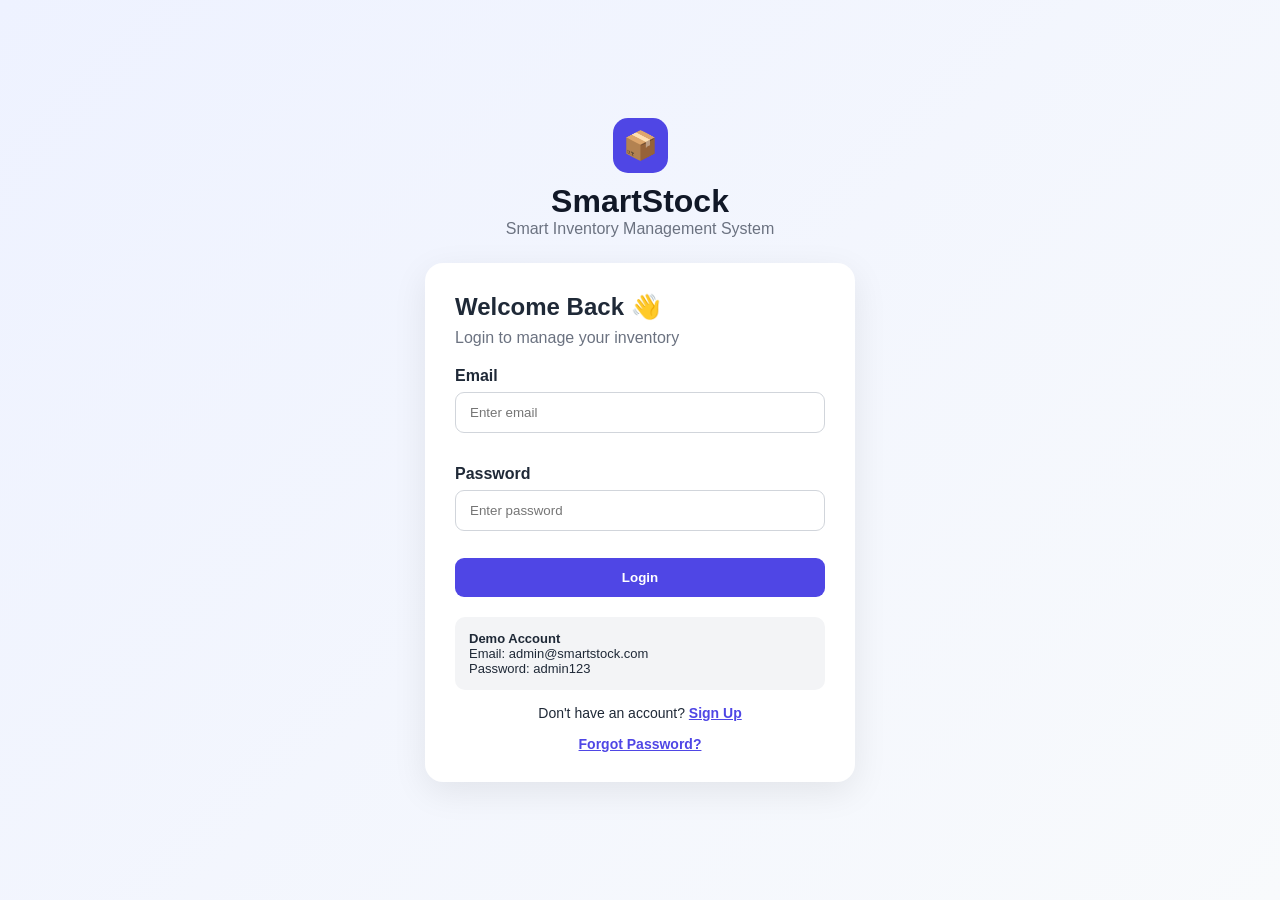
<file: index.html>
<!DOCTYPE html>
<html lang="en">
<head>
    <meta charset="UTF-8">
    <meta name="viewport" content="width=device-width, initial-scale=1.0">
    <title>SmartStock - Login</title>
    <link rel="stylesheet" href="style.css">
</head>
<body class="login-page">

<div class="login-container">
    <div class="brand">
        <div class="brand-icon">📦</div>
        <h1>SmartStock</h1>
        <p>Smart Inventory Management System</p>
    </div>

    <div class="login-card">
        <h2>Welcome Back 👋</h2>
        <p class="muted">Login to manage your inventory</p>

        <form id="loginForm">
            <label>Email</label>
            <input type="email" id="loginEmail"
                   placeholder="Enter email" required>

            <label>Password</label>
            <input type="password" id="loginPassword"
                   placeholder="Enter password" required>

            <button type="submit" class="primary-btn">
                Login
            </button>
        </form>

        <div class="demo-box">
            <strong>Demo Account</strong>
            <p>Email: admin@smartstock.com</p>
            <p>Password: admin123</p>
        </div>

        <p class="switch">
            Don't have an account?
            <a href="#" onclick="showSignup()">Sign Up</a>
        </p>

        <p class="switch">
            <a href="#" onclick="showReset()">Forgot Password?</a>
        </p>
    </div>
</div>

<!-- Signup Modal -->
<div class="modal" id="signupModal">
    <div class="modal-box">
        <span class="close" onclick="closeModal('signupModal')">×</span>
        <h2>Create Account</h2>

        <input type="text" id="signupName" placeholder="Full Name">
        <input type="email" id="signupEmail" placeholder="Email">
        <input type="password" id="signupPassword" placeholder="Password">

        <select id="signupRole">
            <option>Inventory Manager</option>
            <option>Warehouse Staff</option>
        </select>

        <button class="primary-btn" onclick="signup()">
            Create Account
        </button>
    </div>
</div>

<!-- Reset Password Modal -->
<div class="modal" id="resetModal">
    <div class="modal-box">
        <span class="close" onclick="closeModal('resetModal')">×</span>
        <h2>Reset Password</h2>

        <input type="email" id="resetEmail"
               placeholder="Enter registered email">

        <button class="primary-btn" onclick="sendOTP()">
            Send OTP
        </button>

        <input type="text" id="otp"
               placeholder="Enter OTP">

        <input type="password" id="newPassword"
               placeholder="New Password">

        <button class="secondary-btn" onclick="resetPassword()">
            Reset Password
        </button>
    </div>
</div>

<script src="script.js"></script>
</body>
</html>
</file>
<file: style.css>
* {
    margin: 0;
    padding: 0;
    box-sizing: border-box;
    font-family: Arial, sans-serif;
}

body {
    background: #f5f7fb;
    color: #1f2937;
}

/* LOGIN */

.login-page {
    min-height: 100vh;
    display: flex;
    justify-content: center;
    align-items: center;
    background: linear-gradient(135deg, #eef2ff, #f8fafc);
}

.login-container {
    width: 430px;
}

.brand {
    text-align: center;
    margin-bottom: 25px;
}

.brand-icon {
    width: 55px;
    height: 55px;
    background: #4f46e5;
    color: white;
    border-radius: 15px;
    display: flex;
    align-items: center;
    justify-content: center;
    margin: auto;
    font-size: 28px;
}

.brand h1 {
    margin-top: 10px;
    color: #111827;
}

.brand p,
.muted {
    color: #6b7280;
}

.login-card,
.modal-box,
.profile-card {
    background: white;
    padding: 30px;
    border-radius: 18px;
    box-shadow: 0 10px 35px rgba(0,0,0,.08);
}

.login-card h2 {
    margin-bottom: 8px;
}

label {
    display: block;
    margin-top: 20px;
    margin-bottom: 7px;
    font-weight: 600;
}

input,
select {
    width: 100%;
    padding: 12px 14px;
    border: 1px solid #d1d5db;
    border-radius: 9px;
    outline: none;
    margin-bottom: 12px;
    background: white;
}

input:focus,
select:focus {
    border-color: #4f46e5;
}

.primary-btn,
.secondary-btn {
    border: none;
    padding: 12px 18px;
    border-radius: 9px;
    cursor: pointer;
    font-weight: 600;
}

.primary-btn {
    background: #4f46e5;
    color: white;
}

.secondary-btn {
    background: #eef2ff;
    color: #4f46e5;
}

.primary-btn:hover {
    background: #4338ca;
}

.login-card .primary-btn {
    width: 100%;
    margin-top: 15px;
}

.demo-box {
    background: #f3f4f6;
    padding: 14px;
    border-radius: 10px;
    margin-top: 20px;
    font-size: 13px;
}

.switch {
    text-align: center;
    margin-top: 15px;
    font-size: 14px;
}

.switch a {
    color: #4f46e5;
    font-weight: bold;
}

/* APP */

.app {
    display: flex;
    min-height: 100vh;
}

/* SIDEBAR */

.sidebar {
    width: 245px;
    background: #111827;
    color: white;
    padding: 22px 15px;
    position: fixed;
    height: 100vh;
    display: flex;
    flex-direction: column;
}

.logo {
    display: flex;
    gap: 12px;
    align-items: center;
    padding: 5px 10px 30px;
}

.logo .brand-icon {
    width: 43px;
    height: 43px;
    font-size: 22px;
}

.logo h2 {
    font-size: 18px;
}

.logo small {
    color: #9ca3af;
}

nav {
    display: flex;
    flex-direction: column;
    gap: 5px;
}

.nav-link {
    padding: 12px;
    border-radius: 9px;
    cursor: pointer;
    color: #d1d5db;
    text-decoration: none;
    display: block;
}

.nav-link:hover,
.nav-link.active {
    background: #4f46e5;
    color: white;
}

.sidebar-bottom {
    margin-top: auto;
}

/* MAIN */

.main {
    margin-left: 245px;
    width: calc(100% - 245px);
    padding: 25px 30px;
}

.topbar {
    display: flex;
    justify-content: space-between;
    align-items: center;
    margin-bottom: 25px;
}

.topbar h2 {
    margin-bottom: 5px;
}

.topbar p {
    color: #6b7280;
    font-size: 14px;
}

.user-info {
    display: flex;
    align-items: center;
    gap: 10px;
}

.user-info small {
    display: block;
    color: #6b7280;
}

.avatar {
    width: 40px;
    height: 40px;
    background: #4f46e5;
    color: white;
    border-radius: 50%;
    display: flex;
    align-items: center;
    justify-content: center;
    font-weight: bold;
}

.notification {
    position: relative;
    font-size: 20px;
    cursor: pointer;
    margin-right: 15px;
}

.notification span {
    position: absolute;
    top: -8px;
    right: -8px;
    background: #ef4444;
    color: white;
    font-size: 10px;
    width: 17px;
    height: 17px;
    border-radius: 50%;
    display: flex;
    align-items: center;
    justify-content: center;
}

/* SECTIONS */

.section {
    display: none;
}

.active-section {
    display: block;
}

.welcome {
    background: linear-gradient(135deg, #4f46e5, #7c3aed);
    color: white;
    padding: 25px;
    border-radius: 18px;
    display: flex;
    justify-content: space-between;
    align-items: center;
    margin-bottom: 25px;
}

.welcome p {
    margin-top: 7px;
    opacity: .85;
}

.welcome .primary-btn {
    background: white;
    color: #4f46e5;
}

/* STATS */

.stats {
    display: grid;
    grid-template-columns: repeat(4, 1fr);
    gap: 18px;
}

.stat-card {
    background: white;
    padding: 20px;
    border-radius: 15px;
    display: flex;
    align-items: center;
    gap: 15px;
    box-shadow: 0 4px 15px rgba(0,0,0,.04);
}

.stat-card p {
    color: #6b7280;
    font-size: 13px;
}

.stat-card h2 {
    margin-top: 5px;
}

.stat-icon {
    width: 48px;
    height: 48px;
    border-radius: 12px;
    display: flex;
    align-items: center;
    justify-content: center;
    font-size: 22px;
}

.blue {
    background: #dbeafe;
}

.orange {
    background: #fef3c7;
}

.green {
    background: #dcfce7;
}

.red {
    background: #fee2e2;
}

/* QUICK ACTIONS */

.section-header {
    display: flex;
    justify-content: space-between;
    align-items: center;
    margin: 30px 0 18px;
}

.quick-actions {
    display: grid;
    grid-template-columns: repeat(5, 1fr);
    gap: 15px;
}

.quick-actions button {
    background: white;
    border: 1px solid #e5e7eb;
    padding: 18px;
    border-radius: 12px;
    cursor: pointer;
    font-weight: 600;
}

.quick-actions button:hover {
    border-color: #4f46e5;
    color: #4f46e5;
}

/* DASHBOARD GRID */

.dashboard-grid {
    display: grid;
    grid-template-columns: 1fr 1fr;
    gap: 20px;
    margin-top: 25px;
}

.panel {
    background: white;
    padding: 20px;
    border-radius: 15px;
}

.panel-header {
    display: flex;
    justify-content: space-between;
    margin-bottom: 15px;
}

.panel-header button {
    background: none;
    border: none;
    color: #4f46e5;
    cursor: pointer;
}

/* FILTER */

.filters {
    display: flex;
    gap: 12px;
    margin-bottom: 20px;
}

.filters input {
    max-width: 350px;
    margin: 0;
}

.filters select {
    width: 200px;
    margin: 0;
}

/* TABLE */

.table-container {
    background: white;
    border-radius: 15px;
    overflow-x: auto;
    box-shadow: 0 3px 12px rgba(0,0,0,.04);
}

table {
    width: 100%;
    border-collapse: collapse;
}

th,
td {
    padding: 15px;
    text-align: left;
    border-bottom: 1px solid #eee;
    white-space: nowrap;
}

th {
    color: #6b7280;
    font-size: 13px;
    background: #fafafa;
}

td {
    font-size: 14px;
}

.status {
    padding: 5px 9px;
    border-radius: 20px;
    font-size: 11px;
    font-weight: bold;
}

.available {
    background: #dcfce7;
    color: #15803d;
}

.low {
    background: #fef3c7;
    color: #b45309;
}

.out {
    background: #fee2e2;
    color: #b91c1c;
}

/* WAREHOUSE */

.warehouse-grid {
    display: grid;
    grid-template-columns: repeat(3, 1fr);
    gap: 20px;
}

.warehouse-card {
    background: white;
    padding: 25px;
    border-radius: 16px;
    text-align: center;
}

.warehouse-icon {
    font-size: 40px;
    margin-bottom: 15px;
}

.warehouse-card p {
    margin: 10px 0;
    color: #6b7280;
}

/* PROFILE */

.profile-card {
    max-width: 600px;
    text-align: center;
    margin: 50px auto;
}

.profile-avatar {
    width: 80px;
    height: 80px;
    border-radius: 50%;
    background: #4f46e5;
    color: white;
    display: flex;
    justify-content: center;
    align-items: center;
    font-size: 30px;
    margin: auto auto 15px;
}

.profile-info {
    display: grid;
    grid-template-columns: 1fr 1fr;
    margin: 25px 0;
    gap: 15px;
}

.profile-info div {
    background: #f9fafb;
    padding: 15px;
    border-radius: 10px;
}

/* MODAL */

.modal {
    display: none;
    position: fixed;
    inset: 0;
    background: rgba(0,0,0,.55);
    justify-content: center;
    align-items: center;
    z-index: 100;
    padding: 20px;
}

.modal-box {
    width: 430px;
    max-width: 100%;
    position: relative;
}

.modal-box h2 {
    margin-bottom: 20px;
}

.modal-box input,
.modal-box select {
    margin-bottom: 12px;
}

.close {
    position: absolute;
    right: 20px;
    top: 15px;
    font-size: 27px;
    cursor: pointer;
}

/* RESPONSIVE */

@media(max-width: 1000px) {

    .stats {
        grid-template-columns: repeat(2, 1fr);
    }

    .quick-actions {
        grid-template-columns: repeat(2, 1fr);
    }

    .dashboard-grid {
        grid-template-columns: 1fr;
    }

    .warehouse-grid {
        grid-template-columns: 1fr;
    }
}

@media(max-width: 700px) {

    .sidebar {
        width: 70px;
        padding: 15px 8px;
    }

    .sidebar .logo div:not(.brand-icon),
    .sidebar .nav-link {
        font-size: 0;
        text-align: center;
    }

    .sidebar .nav-link::first-letter {
        font-size: 20px;
    }

    .logo {
        padding: 5px 0 25px;
    }

    .main {
        margin-left: 70px;
        width: calc(100% - 70px);
        padding: 15px;
    }

    .stats {
        grid-template-columns: 1fr;
    }

    .welcome {
        flex-direction: column;
        gap: 15px;
        align-items: flex-start;
    }

    .filters {
        flex-direction: column;
    }

    .filters input,
    .filters select {
        max-width: 100%;
        width: 100%;
    }

    .topbar {
        align-items: flex-start;
    }
}
</file>
